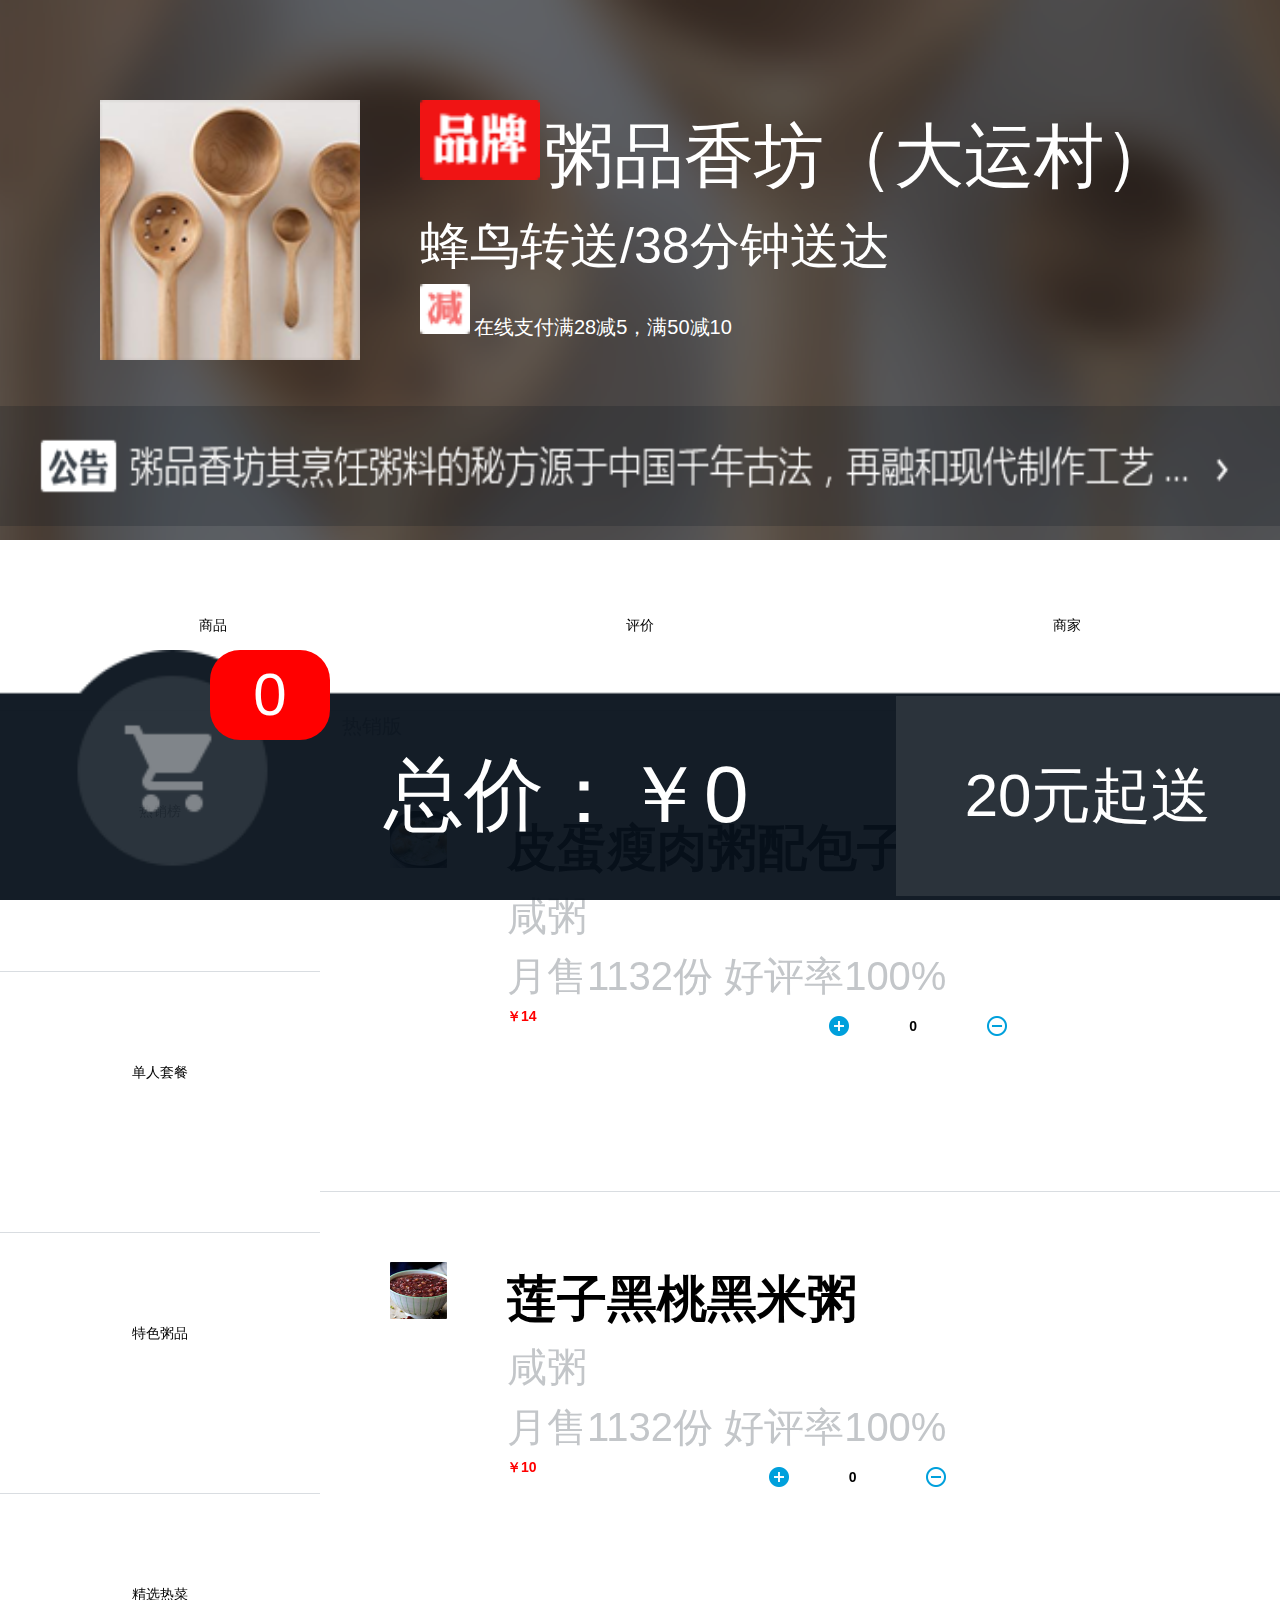
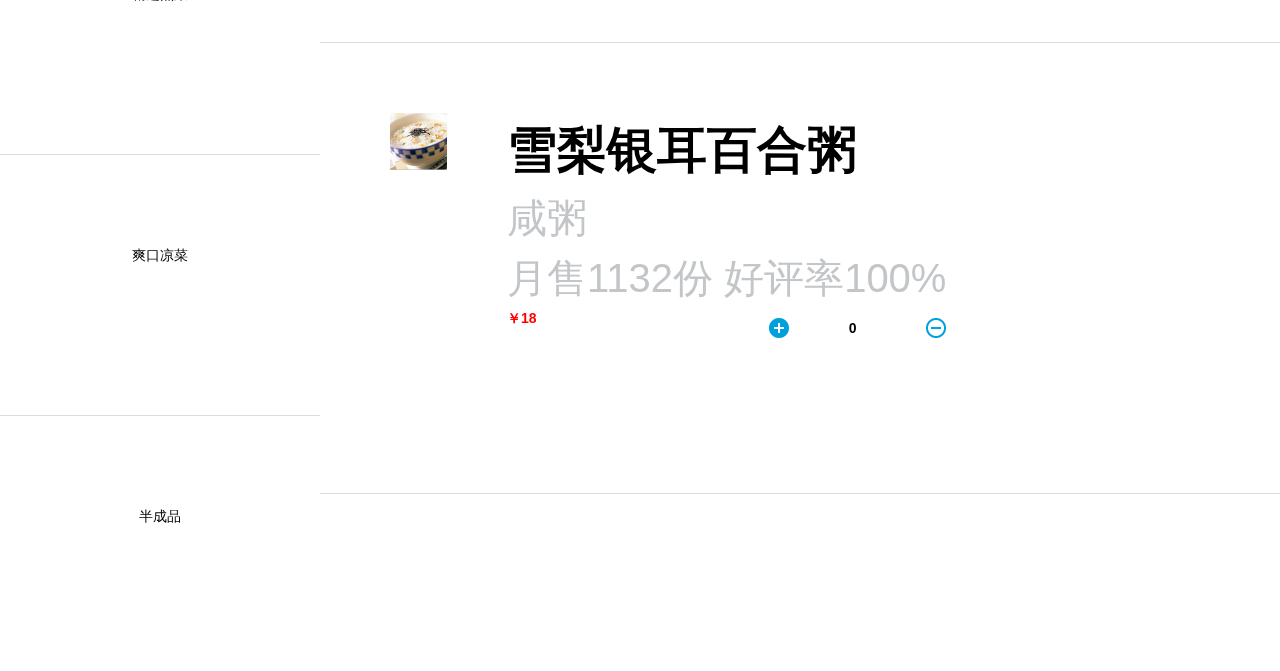
<file: index.html>
<!DOCTYPE html>
<html lang="en" ng-app="myapp">
<head>
	<meta charset="UTF-8">
	<meta name="viewport" content="width=device-width, initial-scale=1.0, maximum-scale=1.0, user-scalable=no">
	<title>Document</title>
	<link rel="stylesheet" href="css/reset.css">
	<link rel="stylesheet" href="css/index.css">
	<link rel="stylesheet" href="css/swiper.min.css">
	<script src="js/resp.js"></script>
	<script src="js/angular.min.js"></script>
	<script src="js/angular-route.js"></script>
	<script src="js/jquery-1.11.1.min.js"></script>
	<script src="js/swiper.min.js"></script>
	<script src="js/fly.js"></script>
</head>
<body ng-controller="cont" >
	<div id="wrap" ng-view>
		
	</div>
	
</body>
<script>
	 var app=angular.module("myapp",['ngRoute'],RouteConfig);
      /*****************路由*****************************0*/
	function RouteConfig($routeProvider){
			$routeProvider
				.when('/',{
					templateUrl:"tpl/goods.html"
				})
				.when('/cart',{
					templateUrl:"tpl/cart.html"
				})
		}
    app.directive('direc',function(){
    // 1.为什么返回?
    return {
        restrict:'AE', //四种都可以渲染
        replace : true, 
        compile:function(){
        var mySwiper3 = new Swiper ('#slide3', {
            slidesPerView : 3,
            onTap:function(){
                mySwiper4.slideTo(mySwiper3.clickedIndex);
              }
        }); 
	  var mySwiper4 = new Swiper ('#slide4', {
              // freeMode : true,    
              onTap:function(){
                mySwiper3.slideTo(mySwiper4.clickedIndex);
              }
          }); 
	   var mySwiper5 = new Swiper ('#slide5', {   freeMode : true,
	          direction : 'vertical',
	    	  slidesPerView : 6, 
              onTap:function(){
                mySwiper6.slideTo(mySwiper5.clickedIndex);
              }
          }); 
	    var mySwiper6= new Swiper ('#slide6', {  
              direction : 'vertical',
	    	  freeMode : true,
              onTap:function(){
                mySwiper5.slideTo(mySwiper6.clickedIndex);
              }
          }); 
        	
        }
    };
});

         




/*****************路由******************************/
/*****************controller******************************/
app.controller("cont",function($scope){
	$scope.data=[
   {goodsId:"fh2243",name:'皮蛋瘦肉粥配包子套餐',img:"image/图层-2.png","price":'14',num:0},
   {goodsId:"fsff43",name:'莲子黑桃黑米粥',img:"image/图层-3.png","price":'10',num:0},
   {goodsId:"fsfw3wh2243",name:'雪梨银耳百合粥',img:"image/图层-4.png","price":'18',num:0},
   
   ];

angular.forEach($scope.data,function(item){

	item.num=0;//向数据里面写入一个num的键
	item.price=-(-(item.price));
	//负负为正,把价格转成数字类型

})
$scope.cart=[];
    $scope.set=function(goodsId,bool){
	// 商品ID
	// console.log(bool);

	angular.forEach($scope.data,function(item,index){

		if(goodsId==item.goodsId){
			if(bool){
				if(item.num==0){
					item.num=1;
					$scope.cart.push(item);		
				}else{
					item.num++;
				}
			}else{
				item.num--;
				item.num=item.num<=0?0:item.num;
			}
		}//当前用户点击的数据
	})
	
}

$scope.sunbool=false;
$scope.$watch("cart",function(){
$scope.allPrice=0;
	angular.forEach($scope.cart,function(item,index){
		$scope.allPrice+=item.num*item.price;
		 if(item.num<=0){$scope.cart.splice(index,1)};
		 if($scope.allPrice>=20){
		 	$scope.sunbool=true;
		 }else{
		 	$scope.sunbool=false;

		 }
		
	})

},true);
});
 var aBtn=document.querySelectorAll("button");
	
	// for(var i=0;i<aBtn.length;i++){
	// 	aBtn[i].onclick=function(){
	// 		addProduct(event);
	// 	};
	// }
		function setIco(event) {

            // 变量区,当前按钮,当前图片
		
				var flyer = $('<img class="u-flyer" src="image/图层-2.png">');

			
            //鼠标在页面点击开始位置计算.
			var top = $(window).scrollTop();
			
			var dh = event.pageY;

			var newh = dh - top;


			// 鼠标结束位置计算	
			var oDiv = $('#end').offset();
			var newdh = oDiv.top - top;

			flyer.fly({
				start: {
					left: event.pageX,
					top: newh
				},
				end: {
					left: oDiv.left,
					top: newdh,
					width: 0,
					height: 0
				}
			});
		}
</script>
</html>
</file>
<file: css/index.css>
@charset "UTF-8";
html, body, #wrap {
  width: 100%;
  height: 100%;
}

#wrap {
  position: relative;
  background: url(../image/背景@2x.png) no-repeat;
  background-size: cover;
}

#wrap .navbar {
  height: 6.75rem;
  background: url(../image/avatar-拷贝@2x.png) no-repeat;
  background-size: cover;
  width: 100%;
  color: white;
}

.navbar1 {
  float: left;
}

.navbar1 img {
  width: 3.25rem;
  height: 3.25rem;
  margin-top: 1.25rem;
  margin-left: 1.25rem;
}

.navbar2 {
  width: 10.75rem;
  height: 3.25rem;
  float: left;
  margin-top: 1.25rem;
  margin-left: 0.75rem;
}

.navbar2 .img1 {
  width: 1.5rem;
  height: 1rem;
}

.navbar2 .span1 {
  font-size: 0.875rem;
}

.navbar2 .span2 {
  font-size: 0.25rem;
}

.navbar2 p {
  font-size: 0.625rem;
}

.navbar2 .img2 {
  width: 0.625rem;
  height: 0.625rem;
}

.navbar3 img {
  width: 100%;
  height: 1.5rem;
  margin-top: 0.5rem;
}

#slide3 {
  width: 100%;
  height: 2.125rem;
  border-bottom: 1px solid #e5e5e5;
}

#slide3 .page {
  text-align: center;
  line-height: 2.125rem;
}

.main {
  width: 100%;
  height: 19.5rem;
  overflow: hidden;
}

#slide4 .swiper-slide #slide5 {
  width: 4rem;
  height: 19.5rem;
  float: left;
}

#slide4 .page {
  overflow: hidden;
}

#slide5 .page1 {
  height: 2.5rem;
  line-height: 2.5rem;
  text-align: center;
  border-bottom: 1px solid #d9dde1;
}

#slide4 .swiper-slide #slide6 {
  width: 12rem;
  float: left;
  overflow: hidden;
}

#slide6 .swiper-wrapper {
  width: 12rem;
  height: 19.5rem;
}

#slide6 h3 {
  background: #f3f5f7;
  color: #93999f;
  font-size: 20px;
}

#slide6 div .page2 {
  height: 5.625rem;
  border-bottom: 1px solid #d9dde1;
}

#slide6 div .page2 img {
  padding-top: 0.875rem;
  padding-left: 0.875rem;
}

#slide6 div .page2 span {
  font-weight: bolder;
  color: red;
}

#slide6 div .page2 .zhou1 {
  float: left;
  margin-right: 0.75rem;
}

#slide6 div .page2 .zhou2 {
  padding-top: 0.875rem;
  float: left;
}

#slide6 div .page2 .zhou3 {
  margin-top: -0.75rem;
  float: right;
}

#slide6 div .page2 .zhou3 div {
  float: left;
}

#slide6 div .page2 .zhou3 .zhou4 {
  margin-top: 0.875rem;
  margin-left: 0.75rem;
  font-weight: bolder;
}

#slide6 div .page2 .zhou2 p {
  font-size: 0.625rem;
  font-weight: bolder;
}

#slide6 div .page2 .zhou2 h5 {
  color: #c3c6c9;
  font-size: 0.5rem;
}

#wrap .footer {
  width: 100%;
  height: 3.125rem;
  background: url(../image/矢量智能对象a@2x.png) no-repeat;
  background-size: cover;
  position: fixed;
  bottom: 0;
  z-index: 1000;
}

#wrap .footer .footer1 {
  width: 30%;
  height: 2.5rem;
  background: #2b333b;
  margin-top: 0.575rem;
  float: right;
  font-size: 0.75rem;
  text-align: center;
  line-height: 2.5rem;
  color: white;
}

#wrap .footer .footer1_1 {
  background: #54D968;
  width: 30%;
  height: 2.5rem;
  margin-top: 0.575rem;
  float: right;
  font-size: 0.75rem;
  text-align: center;
  line-height: 2.5rem;
  color: white;
}

#wrap .footer .footdis {
  display: none;
}

#wrap .footer .footer1_2 {
  background: #54D968;
  width: 30%;
  height: 2.5rem;
  margin-top: 0.575rem;
  float: right;
  font-size: 0.75rem;
  text-align: center;
  line-height: 2.5rem;
  color: white;
}

#wrap .footer .footer3 {
  width: 40%;
  height: 2.375rem;
  margin-top: -0.5rem;
  float: right;
  font-size: 1rem;
  line-height: 2.375rem;
  color: white;
}

#wrap .footer .footer2 {
  width: 1.5rem;
  height: 1.125rem;
  background: red;
  border-radius: 0.375rem;
  margin-left: 2.625rem;
  font-size: 0.75rem;
  text-align: center;
  line-height: 1.125rem;
  color: white;
}

#end {
  width: 200px;
  height: 200px;
  background: red;
  position: absolute;
  bottom: 0;
  left: 0;
}

.u-flyer {
  display: block;
  width: 50px;
  height: 50px;
  border-radius: 50px;
  position: fixed;
  z-index: 9999;
}

#slide7 .page {
  width: 12rem;
  height: 19.75rem;
}

#slide7 div .page2 {
  float: right;
}

#slide7 div .page2 img {
  padding-top: 0.875rem;
  padding-left: 0.875rem;
}

#slide7 div .page2 span {
  font-weight: bolder;
  color: red;
}

#slide7 div .page2 .zhou1 {
  float: left;
  margin-right: 0.75rem;
}

#slide7 div .page2 .zhou2 {
  padding-top: 0.875rem;
  float: left;
}

#slide7 div .page2 .zhou3 {
  margin-top: -0.75rem;
  margin-right: 0.75rem;
  float: right;
}

#slide7 div .page2 .zhou3 div {
  float: left;
}

#slide7 div .page2 .zhou3 .zhou4 {
  margin-top: 0.875rem;
  margin-left: 0.75rem;
  font-weight: bolder;
}

#slide7 div .page2 .zhou2 p {
  font-size: 0.625rem;
  font-weight: bolder;
}

#slide7 div .page2 .zhou2 h5 {
  color: #c3c6c9;
  font-size: 0.5rem;
}

.cart1 {
  width: 100%;
  height: 2rem;
  background: #0096FF;
}

.cart1 a {
  color: white;
  font-size: 1.25rem;
}

.cart2 {
  width: 100%;
  height: 5rem;
  border-bottom: 1px solid  #0096FF;
}

.cart2 p {
  text-align: center;
  line-height: 2.5rem;
  color: #0096FF;
  font-size: 1.25rem;
}

/*# sourceMappingURL=index.css.map */
</file>
